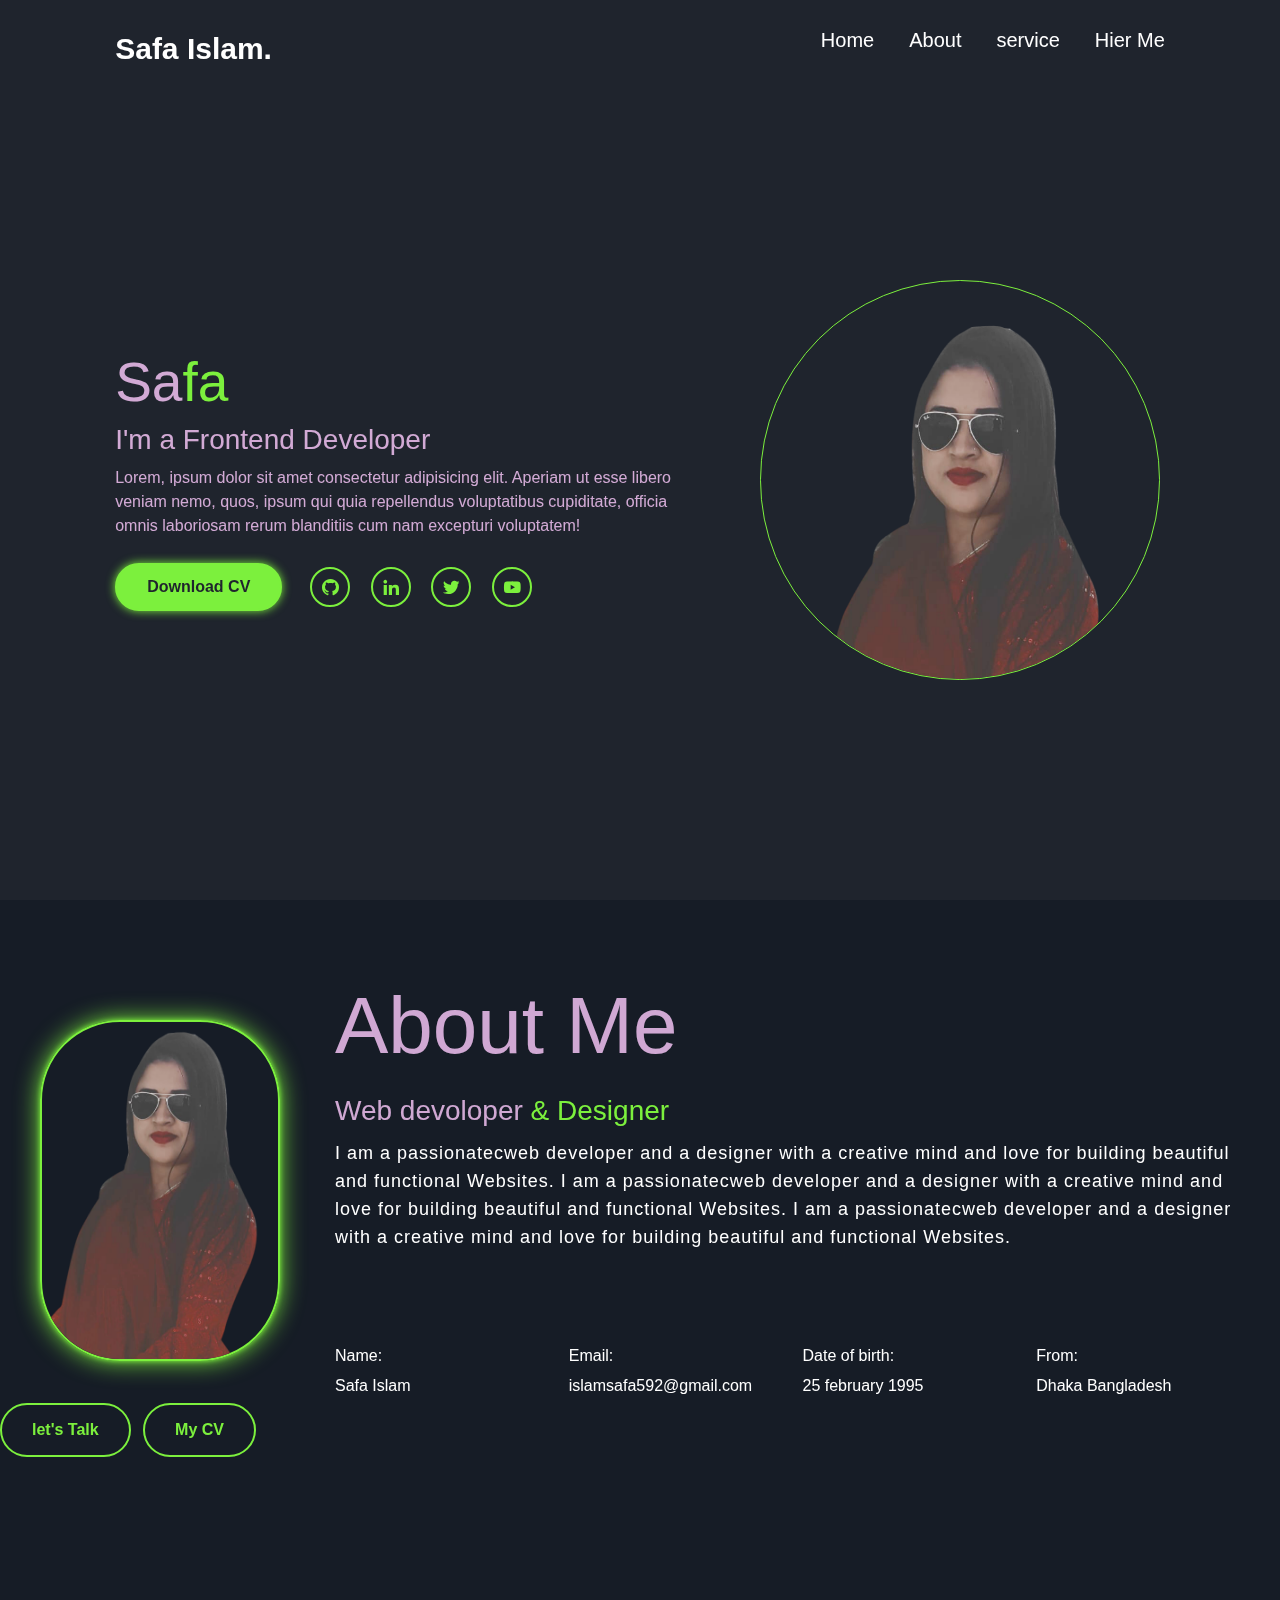
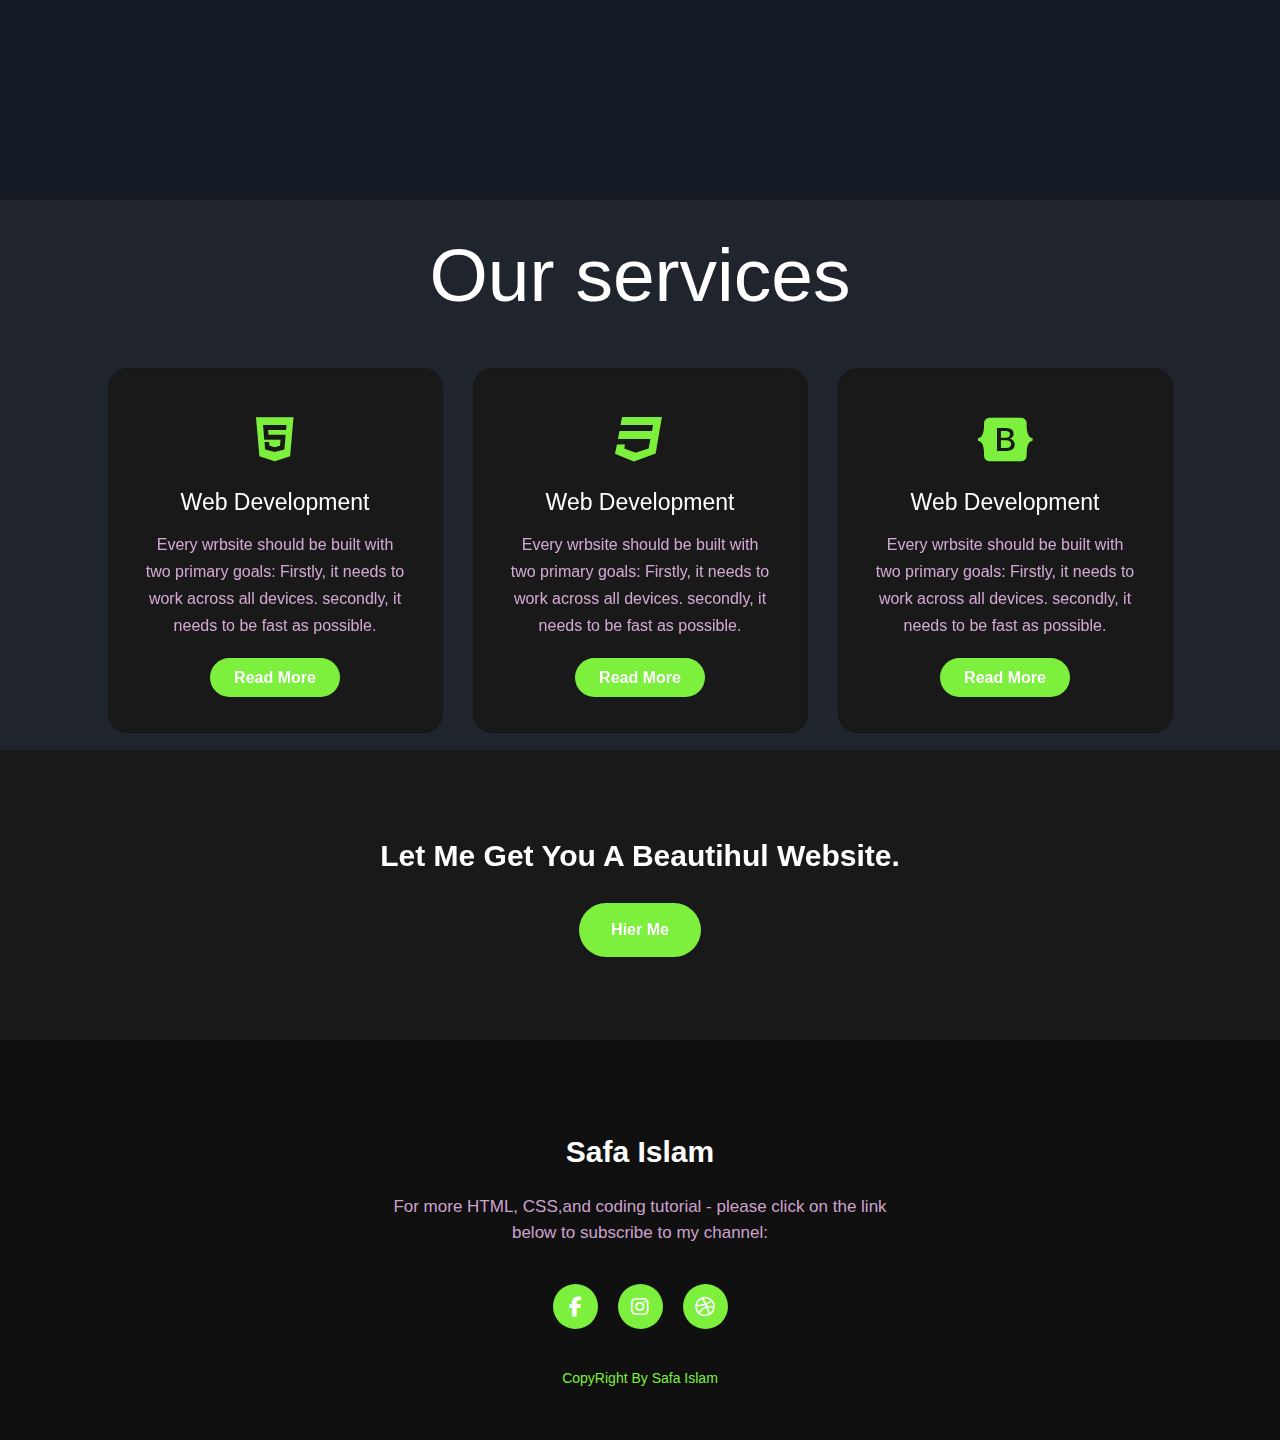
<file: index.html>
<!DOCTYPE html>
<html lang="en">
<head>
    <meta charset="UTF-8">
    <meta name="viewport" content="width=device-width, initial-scale=1.0">
    <title>personal portfolio</title>
    <link rel="stylesheet" href="https://cdnjs.cloudflare.com/ajax/libs/font-awesome/6.4.0/css/all.min.css">
    <link rel ="stylesheet" href="bootstrap.css">
    <link href='https://unpkg.com/boxicons@2.1.4/css/boxicons.min.css' rel='stylesheet'>
    <link rel="stylesheet" href="style.css">
</head>

<body>

   <nav class="navbar">
   <a href="#" class="logo">Safa Islam.</a>
    <ul>

    <!-- links -->
    <ul class="flex space-x-8">
  
    <li class="activ"><a href="#">Home</a></li>    
    <li><a href="About.html" class="text-gray-600 font-bold hover:text-orange-500">About</a></li>
    <li><a href="service.html" class="text-gray-600 font-bold hover:text-orange-500">service</a></li>
    <li><a href="Hier Me.html" class="text-gray-600 font-bold hover:text-orange-500">Hier Me</a></li>
    </ul> 
        
    </ul>
</nav>




<section class="home">
    <div class="home-info">
        <h1 class="logo ">Sa<span class="">fa</span></h1>
        <h3>I'm a Frontend Developer</h3>
        
        <p>Lorem, ipsum dolor sit amet consectetur adipisicing elit. Aperiam ut esse libero veniam nemo, quos, ipsum qui quia repellendus voluptatibus cupiditate, officia omnis laboriosam rerum blanditiis cum nam excepturi voluptatem!<p>
        <div class="btn-sci">
           <a href="index (3).html" class="btn">Download CV</a>
           <div class="sci">
            <a href="#"><i class='bx bxl-github'></i></a>
            <a href="#"><i class='bx bxl-linkedin'></i></a>
            <a href="#"><i class='bx bxl-twitter'></i></a>
            <a href="#"><i class='bx bxl-youtube'></i></a>
          </div>
        </div>
    </div>


    <div class="home-img">
      <div class="img-box">
      <div class="img-item">
        <img src="safa2.PNG" alt="">

      </div>
      </div>
    </div>
</section>


<section class="about">
  <div class="main">
    <img src="safa2.PNG" alt="">
    <div class="about-text">
      <h2>About Me</h2>
      <h5>Web devoloper <span>
        & Designer
      </span></h5>
<p>
  I am a passionatecweb developer and a designer with a creative mind and love for building beautiful and functional Websites. I am a passionatecweb developer and a designer with a creative mind and love for building beautiful and functional Websites. I am a passionatecweb developer and a designer with a creative mind and love for building beautiful and functional Websites.
</p>


<div class="row pt-5">
      <div class="col-6 col-md-6 col-lg-3">
        <label>Name:</label>
        <h6>Safa Islam</h6>
      </div>
      <div class="col-6 col-md-6 col-lg-3">
         <label>Email:</label>
        <h6>islamsafa592@gmail.com</h6>
      </div>
      <div class="col-6 col-md-6 col-lg-3">
         <label>Date of birth:</label>
        <h6>25 february 1995</h6>
      </div>
      <div class="col-6 col-md-6 col-lg-3">
         <label>From:</label>
        <h6>Dhaka Bangladesh</h6>
      </div>
    </div>
    </div>
  </div>





 <button type="button">let's Talk</button>
   <button type="button" class="cv">
      My CV
   </button> 

</div>
</div>
</section>





<!-----service section start----------->
<div class="Service">
      <div class="title">
      <h2>Our services</h2>
      </div>
      
      <div class="box">
    <div class="card">
    <i class="fa-brands fa-html5"></i>
    <h5>Web Development</h5>
   <div class="pra">
      <p>Every wrbsite should be built with two primary goals: Firstly, it  needs to work across all devices. secondly, it needs to be fast as possible.</p>

      <p style="text-align: center;">
      <a class="button" href="#">Read More</a>
    </p>
  </div>
</div>

 <div class="card">
 <i class="fa-brands fa-css3"></i>
    <h5>Web Development</h5>
   <div class="pra">
    <p>Every wrbsite should be built with two primary goals: Firstly, it needs to work across all devices. secondly, it needs to be fast as possible.</p>
    <p style="text-align: center;">
    <a class="button" href="#">Read More</a>
   </p>
  </div>
</div>
 <div class="card">
    <i class="fa-brands fa-bootstrap"></i>
    <h5>Web Development</h5>
   <div class="pra">
    <p>Every wrbsite should be built with two primary goals: Firstly, it needs to work across all devices. secondly, it needs to be fast as possible.</p>

    <p style="text-align: center;">
     <a class="button" href="#">Read More</a>
  </p>
  </div>
</div>

</div>
</div>      

<!------Contact Me------>
<div class="contact-me">
  <p>Let Me Get You A Beautihul Website.</p>
<a class="button-two" href="#">Hier Me</a>
</div>

<!------Footer start--------->
<footer>
  <p>Safa Islam</p>
  <p>For more HTML, CSS,and coding tutorial - please click on the link below to subscribe to my channel:</p>
  <div class="social">
    <a href="#"><i class="fa-brands fa-facebook-f"></i></a>
    <a href="#"><i class="fa-brands fa-instagram"></i></a>
    <a href="#"><i class="fa-brands fa-dribbble"></i></a>
 </div>
 <p class="end">CopyRight By Safa Islam</p>
</footer>







</body>
</html>
</file>
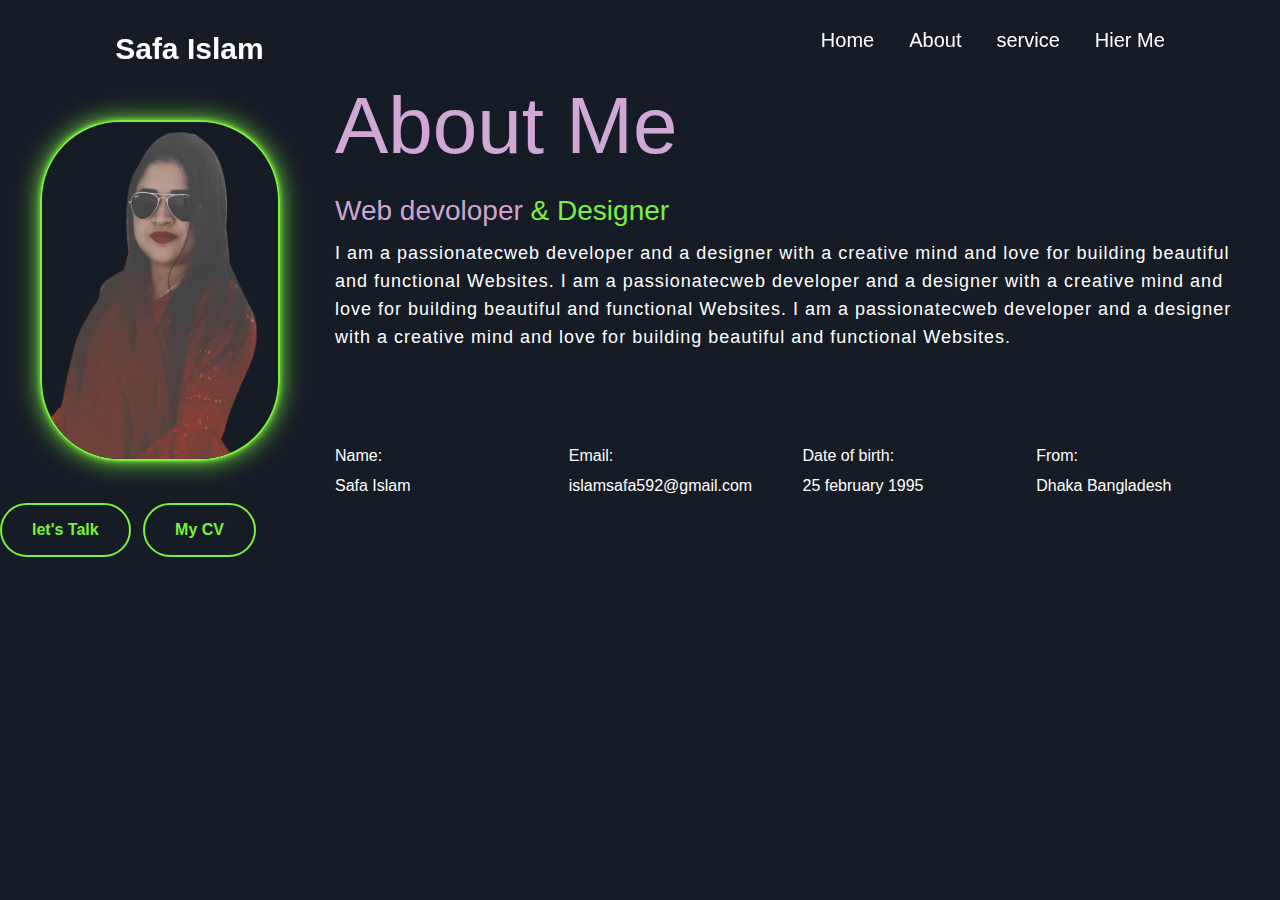
<file: about.html>
<!DOCTYPE html>
<html lang="en">
<head>
    <meta charset="UTF-8">
    <meta name="viewport" content="width=device-width, initial-scale=1.0">
    <title>personal portfolio</title>
   <link rel="stylesheet" href="https://cdnjs.cloudflare.com/ajax/libs/font-awesome/6.4.0/css/all.min.css">
   <link rel ="stylesheet" href="bootstrap.css">
    <link href='https://unpkg.com/boxicons@2.1.4/css/boxicons.min.css' rel='stylesheet'>
    <link rel="stylesheet" href="style.css">
</head>

<body>

   <nav class="navbar">
   <a href="#" class="logo">Safa Islam</a>
    <ul>

    <!-- links -->
    <ul class="flex space-x-8">
  
    
    <li><a href="index.html" class="text-orange-500 font-bold hover:text-orange-700">Home</a></li>    
    <li><a href="About.html" class="text-gray-600 font-bold hover:text-orange-500">About</a></li>
    <li><a href="service.html" class="text-gray-600 font-bold hover:text-orange-500">service</a></li>
    <li><a href="Hier Me.html" class="text-gray-600 font-bold hover:text-orange-500">Hier Me</a></li>
    </ul> 
        
    </ul>
</nav>

<section class="about">
  <div class="main">
    <img src="safa2.PNG" alt="">
    <div class="about-text">
      <h2>About Me</h2>
      <h5>Web devoloper <span>
        & Designer
      </span></h5>
<p>
  I am a passionatecweb developer and a designer with a creative mind and love for building beautiful and functional Websites. I am a passionatecweb developer and a designer with a creative mind and love for building beautiful and functional Websites. I am a passionatecweb developer and a designer with a creative mind and love for building beautiful and functional Websites.
</p>


<div class="row pt-5">
      <div class="col-6 col-md-6 col-lg-3">
        <label>Name:</label>
        <h6>Safa Islam</h6>
      </div>
      <div class="col-6 col-md-6 col-lg-3">
         <label>Email:</label>
        <h6>islamsafa592@gmail.com</h6>
      </div>
      <div class="col-6 col-md-6 col-lg-3">
         <label>Date of birth:</label>
        <h6>25 february 1995</h6>
      </div>
      <div class="col-6 col-md-6 col-lg-3">
         <label>From:</label>
        <h6>Dhaka Bangladesh</h6>
      </div>
    </div>
    </div>
  </div>





 <button type="button">let's Talk</button>
   <button type="button" class="cv">
      My CV
   </button> 

</div>
</div>
</section>
</file>
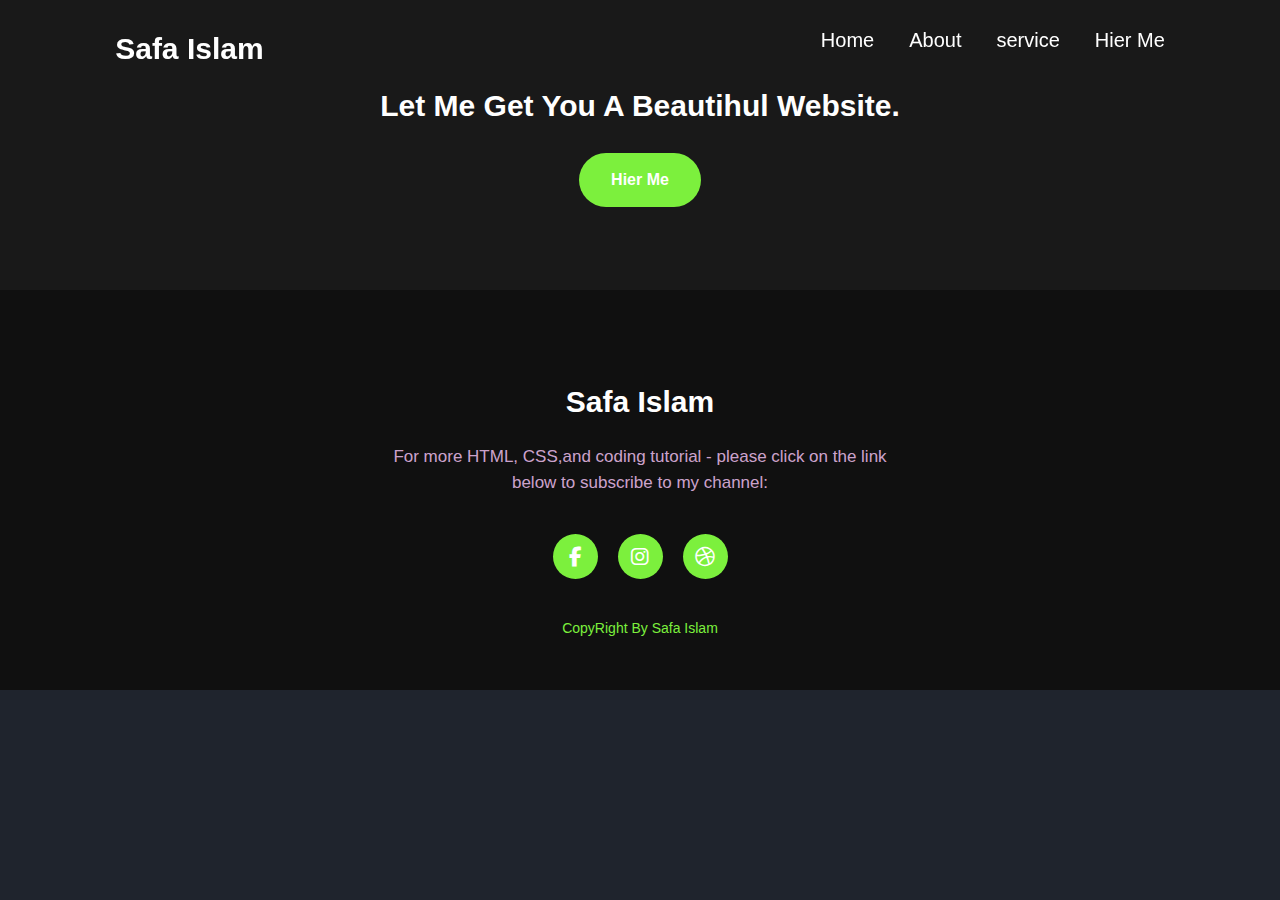
<file: hier me.html>
<!DOCTYPE html>
<html lang="en">
<head>
    <meta charset="UTF-8">
    <meta name="viewport" content="width=device-width, initial-scale=1.0">
    <title>personal portfolio</title>
   <link rel="stylesheet" href="https://cdnjs.cloudflare.com/ajax/libs/font-awesome/6.4.0/css/all.min.css">
   <link rel ="stylesheet" href="bootstrap.css">
    <link href='https://unpkg.com/boxicons@2.1.4/css/boxicons.min.css' rel='stylesheet'>
    <link rel="stylesheet" href="style.css">
</head>

<body>

   <nav class="navbar">
   <a href="#" class="logo">Safa Islam</a>
    <ul>

    <!-- links -->
    <ul class="flex space-x-8">
  
    
    <li><a href="index.html" class="text-orange-500 font-bold hover:text-orange-700">Home</a></li>    
    <li><a href="About.html" class="text-gray-600 font-bold hover:text-orange-500">About</a></li>
    <li><a href="service.html" class="text-gray-600 font-bold hover:text-orange-500">service</a></li>
    <li><a href="Hier Me.html" class="text-gray-600 font-bold hover:text-orange-500">Hier Me</a></li>
    </ul> 
        
    </ul>
</nav>


   <!------Contact Me------>
<div class="contact-me">
  <p>Let Me Get You A Beautihul Website.</p>
<a class="button-two" href="#">Hier Me</a>
</div>

<!------Footer start--------->
<footer>
  <p>Safa Islam</p>
  <p>For more HTML, CSS,and coding tutorial - please click on the link below to subscribe to my channel:</p>
  <div class="social">
    <a href="#"><i class="fa-brands fa-facebook-f"></i></a>
    <a href="#"><i class="fa-brands fa-instagram"></i></a>
    <a href="#"><i class="fa-brands fa-dribbble"></i></a>
 </div>
 <p class="end">CopyRight By Safa Islam</p>
</footer>

</body>
</html>
</file>
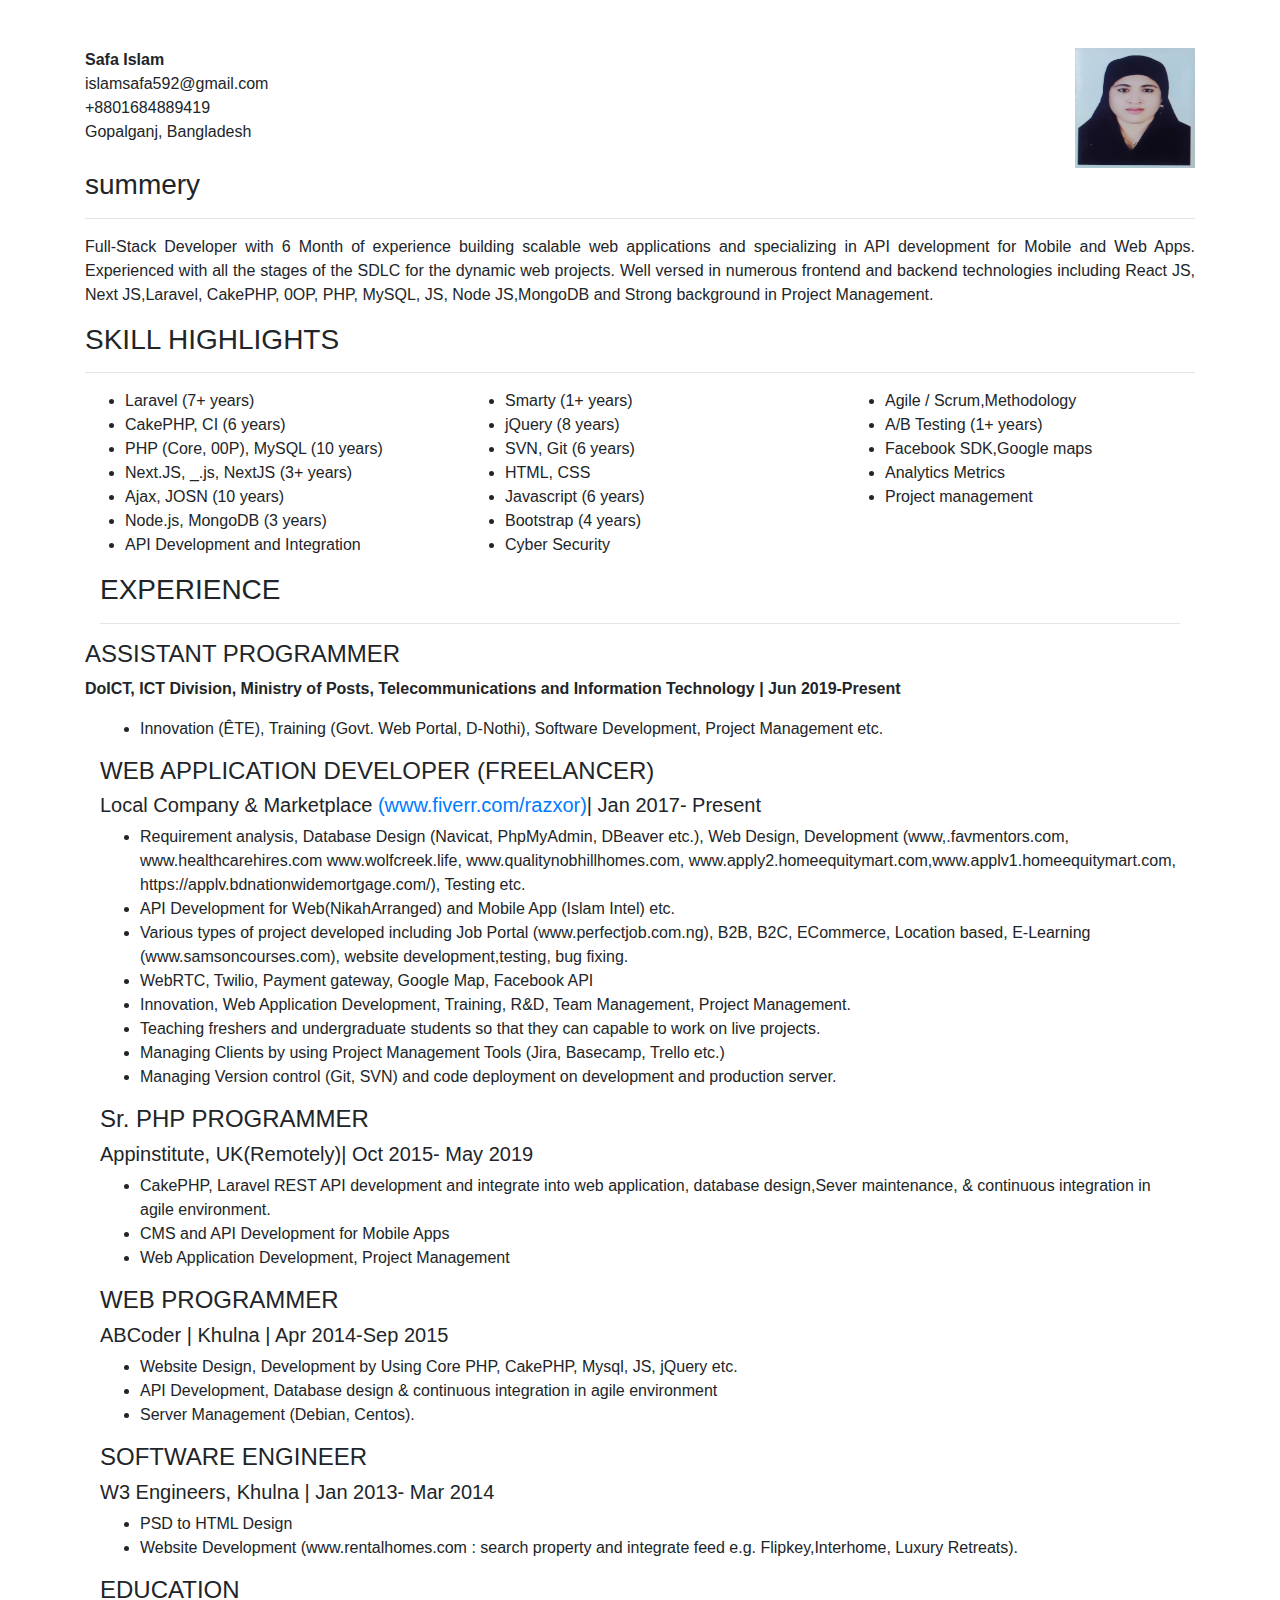
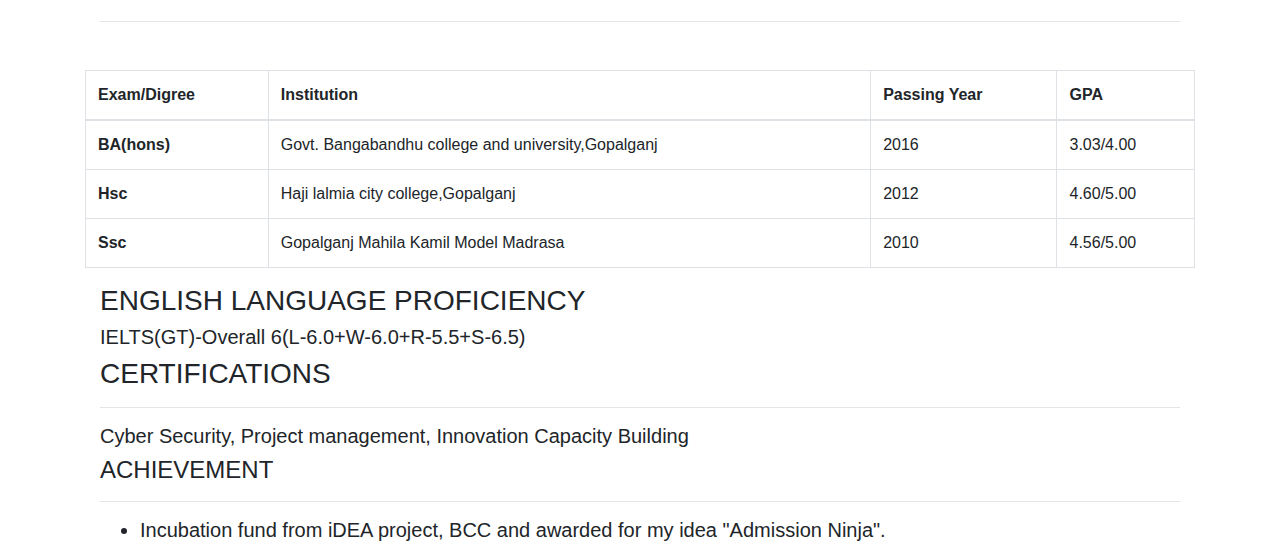
<file: index (3).html>
<!DOCTYPE html>

<html>
<head>
  <meta http-equiv="CONTENT-TYPE" content="text/html; charset=UTF-8">
  <title>Hello, World!</title>
  <link rel="stylesheet" href="bootstrap.css"
</head>
  
<body>
   <div class="container mt-5 ">
      <div class="row">
        <div class="col-8 col-mt-8 col-lg-8 text-left">
          <b>Safa Islam</b><br> 
          islamsafa592@gmail.com<br>
          +8801684889419<br>
          Gopalganj, Bangladesh
        </div>
        
         <div class="col-4 col-mt-4 col-lg-4 text-right">
         <img src="s.jpg"alt="pp"height="120"width="120">
         </div>
      </div>
     <div class="cal-12">
       <h3>summery</h3><hr>
       <p class="text-justify">
         Full-Stack Developer with 6 Month of experience building scalable web applications and specializing in API development for Mobile and Web Apps. Experienced with all the stages of the SDLC for the dynamic web projects. 
         Well versed in numerous frontend and backend technologies including React JS, Next JS,Laravel, CakePHP, 0OP, PHP, MySQL, JS, Node JS,MongoDB and Strong background in Project Management.
         
       </p>
     </div>
     
          <div class="cal-12">
             <h3 class="text-uppercase">Skill Highlights</h3><hr>
             </div>
     <div class="row">
       <div class="col-4 col-mt-4 col-lg-4 ">
         <ul>
           <li>Laravel (7+ years)</li>
           <li>CakePHP, CI (6 years)</li>
           <li>PHP (Core, 00P), MySQL (10 years)</li>
           <li>Next.JS, _.js, NextJS (3+ years)</li>
           <li>Ajax, JOSN (10 years)</li>
           <li>Node.js, MongoDB (3 years)</li>
           <li>API Development and Integration</li>
         </ul>
       </div>
       <div class="col-4 col-mt-4 col-lg-4 ">
         <ul>
           <li> Smarty (1+ years)</li>
           <li>jQuery (8 years)</li>
           <li>SVN, Git (6 years)</li>
           <li>HTML, CSS</li>
           <li>Javascript (6 years)</li>
           <li>Bootstrap (4 years)</li>
           <li>Cyber Security</li>
         </ul>
       </div>
       <div class="col-4 col-mt-4 col-lg-4">
         <ul>
           <li>Agile / Scrum,Methodology</li>
           <li>A/B Testing (1+ years)</li>
           <li>Facebook SDK,Google maps</li>
           <li>Analytics Metrics</li>
           <li>Project management</li>
           
         </ul>
       </div>
       </div>
    <div class="col-12">
       <h3>EXPERIENCE</h3><hr>
   </div>
     <h4>ASSISTANT PROGRAMMER</h4>
     <p>
       <b>DoICT, ICT Division, Ministry of Posts, Telecommunications and Information Technology | Jun 2019-Present</b>
     </p>
     <div class="col-12">
       <ul>
         <li>Innovation (ÊTE), Training (Govt. Web Portal, D-Nothi), Software Development, Project Management etc.</li>
       </ul>     
     </div>
     <div class="col-12">
       <h4>WEB APPLICATION DEVELOPER (FREELANCER)</h4>
       <h5>Local Company & Marketplace<a href="http/www.fiverr.com"> (www.fiverr.com/razxor)</a>| Jan 2017- Present</h5>
     </div>
     <div class="col-12">
       <ul>
         <li> Requirement analysis, Database Design (Navicat, PhpMyAdmin, DBeaver etc.),
Web Design, Development (www,.favmentors.com, www.healthcarehires.com
www.wolfcreek.life, www.qualitynobhillhomes.com, www.apply2.homeequitymart.com,www.applv1.homeequitymart.com, https://applv.bdnationwidemortgage.com/), Testing etc.</li>
         <li>API Development for Web(NikahArranged) and Mobile App (Islam Intel) etc. </li>
         <li>Various types of project developed including Job Portal (www.perfectjob.com.ng), B2B, B2C, ECommerce, Location based, E-Learning (www.samsoncourses.com), website development,testing, bug fixing.</li>
         <li>WebRTC, Twilio, Payment gateway, Google Map, Facebook API</li>
         <li>Innovation, Web Application Development, Training, R&D, Team Management, Project Management.</li>
         <li>Teaching freshers and undergraduate students so that they can capable to work on live projects.</li>
         <li>Managing Clients by using Project Management Tools (Jira, Basecamp, Trello etc.)</li>
         <li>Managing Version control (Git, SVN) and code deployment on development and production server.</li>
       </ul>
     </div>
          <div class="col-12">
       <h4>Sr. PHP PROGRAMMER</h4>
       <h5>Appinstitute, UK(Remotely)| Oct 2015- May 2019</h5>
     </div>
     <div class="col-12">
       <ul>
         <li>CakePHP, Laravel REST API development and integrate into web application, database design,Sever maintenance, & continuous integration in agile environment.</li>
         <li>CMS and API Development for Mobile Apps</li>
         <li>Web Application Development, Project Management</li>
          </ul>
       
       </div>
      <div class="col-12">
       <h4>WEB PROGRAMMER</h4>
       <h5>ABCoder | Khulna | Apr 2014-Sep 2015</h5>
     </div>
     <div class="col-12">
       <ul>
         <li>Website Design, Development by Using Core PHP, CakePHP, Mysql, JS, jQuery etc.</li>
         <li>API Development, Database design & continuous integration in agile environment</li>
         
         <li> Server Management (Debian, Centos).</li> 
         
       </ul>
     </div>
     <div class="col-12">
       <h4>SOFTWARE ENGINEER</h4>
       <h5>W3 Engineers, Khulna | Jan 2013- Mar 2014</h5>
     </div>
     <div class="col-12">
       <ul>
         <li>PSD to HTML Design</li>
         <li>Website Development (www.rentalhomes.com : search property and integrate feed e.g. Flipkey,Interhome, Luxury Retreats).</li>
       </ul>
     </div>
     <div class="col-12">
       <h4>EDUCATION</h4><hr>
     </div>
     <table class="table table-bordered mt-5">
  <thead>
    <tr>
      <th scope="col">Exam/Digree</th>
      <th scope="col">Institution</th>
      <th scope="col">Passing Year</th>
      <th scope="col">GPA</th>
    </tr>
  </thead>
  <tbody>
    <tr>
      <th scope="row">BA(hons)</th>
      <td>Govt. Bangabandhu college and university,Gopalganj</td>
      <td>2016</td>
      <td>3.03/4.00</td>
    </tr>
    <tr>
      <th scope="row">Hsc</th>
      <td>Haji lalmia city college,Gopalganj</td>
      <td>2012</td>
      <td>4.60/5.00</td>
    </tr>
    <tr>
      <th scope="row">Ssc</th>
      <td>Gopalganj Mahila Kamil Model Madrasa</td>
      <td>2010</td>
       <td>4.56/5.00</td>
      
    </tr>
    </table>
     <div class="col-12">
       <h3>ENGLISH LANGUAGE PROFICIENCY</h3>
       <h5>IELTS(GT)-Overall 6(L-6.0+W-6.0+R-5.5+S-6.5)</h5>
     </div>
            <div class="col-12">
       <h3>CERTIFICATIONS</h3><hr>
       <h5>Cyber Security, Project management, Innovation Capacity Building</h5>
     </div>
       <div class="col-12">
       <h4>ACHIEVEMENT</h4><hr>
       <h5><ul>
         <li>Incubation fund from iDEA project, BCC and awarded for my idea "Admission Ninja".</li>
       </ul></h5>
     </div>
       
    
       </div>
     
  <h1> </h1>
</body>
</html>
</file>
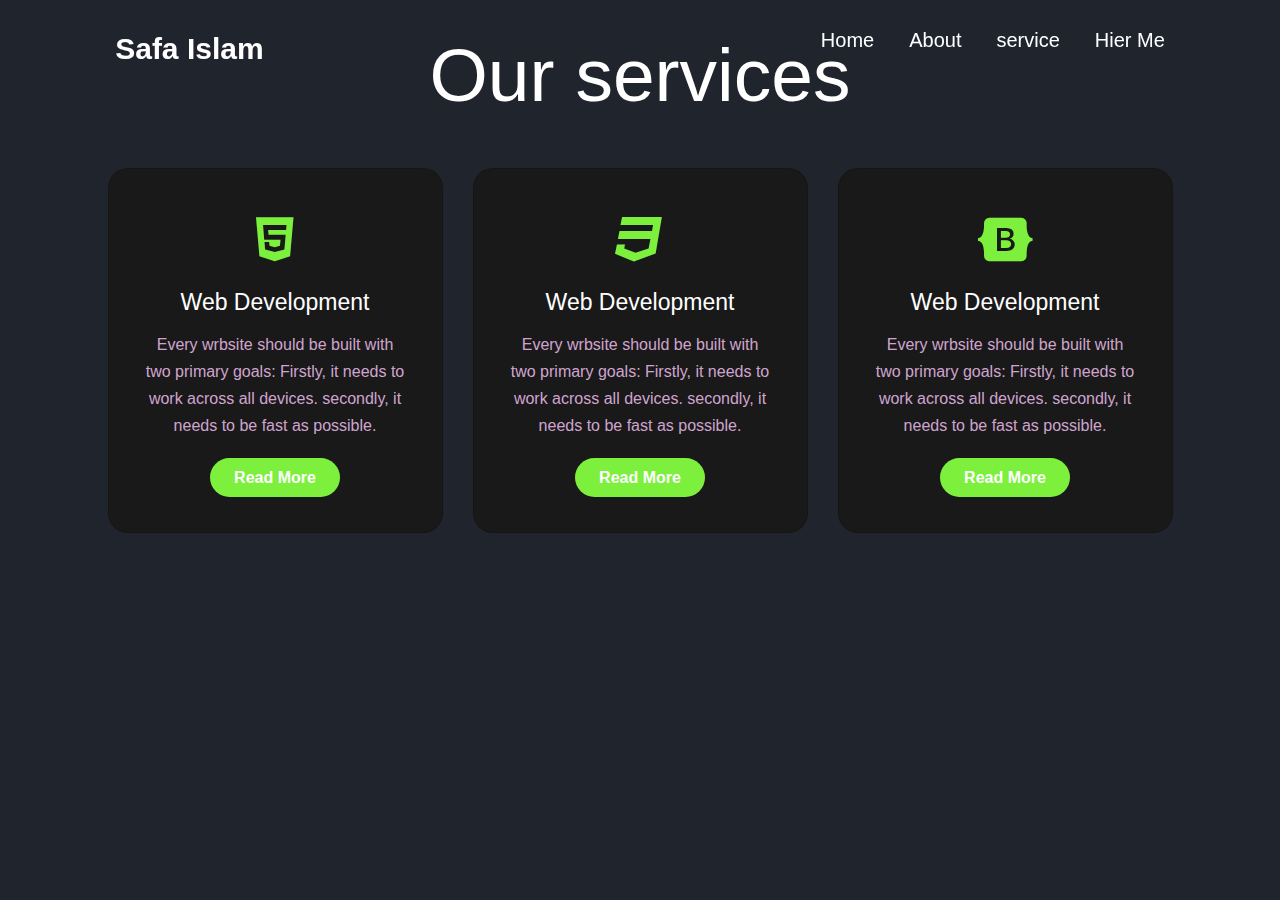
<file: service.html>
<!DOCTYPE html>
<html lang="en">
<head>
    <meta charset="UTF-8">
    <meta name="viewport" content="width=device-width, initial-scale=1.0">
    <title>personal portfolio</title>
   <link rel="stylesheet" href="https://cdnjs.cloudflare.com/ajax/libs/font-awesome/6.4.0/css/all.min.css">
   <link rel ="stylesheet" href="bootstrap.css">
    <link href='https://unpkg.com/boxicons@2.1.4/css/boxicons.min.css' rel='stylesheet'>
    <link rel="stylesheet" href="style.css">
</head>

<body>

   <nav class="navbar">
   <a href="#" class="logo">Safa Islam</a>
    <ul>

    <!-- links -->
    <ul class="flex space-x-8">
  
    
    <li><a href="index.html" class="text-orange-500 font-bold hover:text-orange-700">Home</a></li>    
    <li><a href="About.html" class="text-gray-600 font-bold hover:text-orange-500">About</a></li>
    <li><a href="service.html" class="text-gray-600 font-bold hover:text-orange-500">service</a></li>
    <li><a href="Hier Me.html" class="text-gray-600 font-bold hover:text-orange-500">Hier Me</a></li>
    </ul> 
        
    </ul>
</nav>


<!-----service section start----------->
<div class="Service">
      <div class="title">
      <h2>Our services</h2>
      </div>
      
      <div class="box">
    <div class="card">
     <i class="fa-brands fa-html5"></i>
    <h5>Web Development</h5>
   <div class="pra">
      <p>Every wrbsite should be built with two primary goals: Firstly, it  needs to work across all devices. secondly, it needs to be fast as possible.</p>

      <p style="text-align: center;">
      <a class="button" href="#">Read More</a>
    </p>
  </div>
</div>

 <div class="card">
  <i class="fa-brands fa-css3"></i>
    <h5>Web Development</h5>
   <div class="pra">
    <p>Every wrbsite should be built with two primary goals: Firstly, it needs to work across all devices. secondly, it needs to be fast as possible.</p>
    <p style="text-align: center;">
    <a class="button" href="#">Read More</a>
   </p>
  </div>
</div>
 <div class="card">
    <i class="fa-brands fa-bootstrap"></i>
    <h5>Web Development</h5>
   <div class="pra">
    <p>Every wrbsite should be built with two primary goals: Firstly, it needs to work across all devices. secondly, it needs to be fast as possible.</p>

    <p style="text-align: center;">
     <a class="button" href="#">Read More</a>
  </p>
  </div>
</div>

</div>
</div>
</file>
<file: style.css>
body{
background-color: #1f242d;
}

a {
    color: #fff;
    text-decoration: none;
}

.navbar{
    position: fixed;
    left: 0;
    top: 0;
    width: 100%;
    padding: 25px 9%;
  
    display: flex;
    justify-content: space-between;
    align-items: center;
    z-index: 100;
  
}

.navbar .logo {
    font-size: 30px;
    font-weight: 700;
}
 .fa{
    color: #7cf03d;
  }

.navbar ul {
    display: flex;
}

.navbar ul li {
    list-style: none;
    margin-left: 35px;
}


.navbar ul li a {
    font-size: 20px;
    font-weight: 500;
    transition: .5s;
}

.navbar ul li:hover a,
.navbar ul li.active a {
    color: #7cf03d ;

}

.home {
    display: flex;
    align-items: center;
    gap: 50px;
    height: 100vh;
    padding: 60px 9% 0;
    color: #fcfc;
    
}
.home-info h1 {
    font-size: 55px;
}

.home-info h2 {
    display: inline-block;
    font-size: 32px;
    margin-top: -10px;
    
}

.home-info h2 span {
    display: inline-block;
    color: transparent;
    -webkit-text-stroke: .7px #7cf03d;
    animation: display-text 16s linear infinite;
    animation: delay: calc(-4s * var(--i));
}



.home-info h2 {

    position: absolute;
    width: 0%;
    border-radius: 2px solid #7cf03d;
    color: #7cf03d;
    white-space: nowrap;
    overflow: hidden;
    animation: fill-text 4s linear infinite;
}

.home-info p {
    font-size: 16px;
    margin: 10px 0 25px;
}

.home-info .btn-sci {
    display: flex;
    align-items: center;
}

.btn {
    display: inline-block;
    padding: 10px 30px;
    background: #7cf03d;
    border: 2px solid #7cf03d;
    border-radius: 40px;
    box-shadow: 0 0 10px #7cf03d;
    font-style: 16px;
    color: #1f242d;
    font-weight: 600;
    transition: .5s;
}

.btn:hover {
    background: transparent;
    color: #7cf03d;
    box-shadow: none;
}

.home-info .btn-sci .sci {
    margin-left: 20px;
}

.home-info .btn-sci .sci a {
    display: inline-flex;
    padding: 8px;
    border: 2px solid #7cf03d;
    border-radius: 50%;
    font-size: 20px;
    color: #7cf03d;
    margin: 0 8px;
    transition: .5s;
}

.home-info .btn-sci .sci a:hover {
    background: #7cf03d;
    color: #161c26;
    box-shadow: 0 0 10px #7cf03d;
}

.home-img .img-box {
    position: relative;
    width: 32vw;
    height: 32vw;
    
    border-radius: 50%;
    padding: 5px;
    display: flex;
}

.home-img .img-box .img-item {
    position: relative;
    width: 100%;
    height: 100%;
    
    border-radius: 50%;
    border: .1px solid #7cf03d;
    display: flex;
    justify-content: center;
    overflow: hidden;
}


.home-img .img-box .img-item img {
    position: absolute;
    top:30px;
    display: block;
    width: 85%;
    object-fit: cover;
    mix-blend-mode:lighten;
}



*{
    padding: 0;
    margin: 0;
    box-sizing: border-box;
    font-family: 'poppins' ,sans-serif;
}
.about{
    min-height: 100vh;
    width: 100%;
    padding: 78px 0px;
    background-color: #161c26;
}
.about img{
    border: 2px solid #7cf03d;
    box-shadow: 0 0 5px  #7cf03d,
                0 0 25px  #7cf03d;
    height: auto;
    width: 20%;
    border-radius: 5em;
    transition: 0.5s ease;

}

.main{
    width: 1200px;
    max-width: 95%;
    margin: 0 auto;
    display: flex;
    gap: 55px;
    color: white;
    align-items: center;
    justify-content: 20px;
}
.about-text h2{
    color: #fcfc;
    font-size: 80px;
    text-transform: capitalize;
    margin-bottom: 20px;
}
.about-text h5{
    color: #fcfc;
    font-size: 28px;
    text-transform: 25px;
    margin-bottom: 0.4em;
}
span{
    color: #7cf03d;
}
.about-text p{
    color: rgba(red, green, blue, alpha);
    letter-spacing: 1px;
    line-height: 28px;
    font-size: 18px;
    margin-bottom: 45px;
}


button{
    background: transparent;
    color: #7cf03d;
    font-size: 16px;
    text-decoration: none;
    border: 2px solid #7cf03d;
    font-weight: bold;
    padding: 13px 30px;
    border-radius: 30px;
    transition: .4s ease;
}
button:hover{
    background: #7cf03d;
    color: white;
    border: 2px solid  #7cf03d;
    box-shadow: 0 0 5px #7cf03d,
                0 0 25px #7cf03d;
    corsor:pointer;
    transform: scale(1.1);
}
.cv{
    margin-left: 0.5em;
}


.service{
    background: #101010;
    width: 100%;
    padding: 100px 0px;
}

.title h2{
    color: white;
    font-size: 75px;
    width: 1130px;
    margin: 30px auto;
    text-align: center;
}
.box{
    display: flex;
    justify-content: center;
    align-items: center;
    min-height: 400px;
}
.card{
    height: 365px;
    width: 335px;
    padding: 20px 35px;
    background: #191919;
    border-radius: 20px;
    margin: 15px;
    position: relative;
    overflow: hidden;
    text-align: center;
}
.card i{
    font-size: 50px;
    display: block;
    text-align: center;
    margin: 25px 0px;
    color: #7cf03d;
}
h5{
    color: white;
    font-size: 23px;
    margin-bottom: 15px;
}
.pra p{
    color: #fcfc;
    font-size: 16px;
    line-height: 27px;
    margin-bottom: 25px;

}
.card .button{
    background-color: #7cf03d;
    color: white;
    text-decoration: none;
    border: 2px solid transparent;
    font-weight: bold;
    padding: 9px 22px;
    border-radius: 30px;
    transition: .4s;
}
.card .button:hover{
    background-color: transparent;
     border: 2px solid  #7cf03d;
     cursor: pointer;
}

.contact-me{
    width: 100%;
    height: 290px;
    background: #191919;
    display: flex;
    align-items: center;
    flex-direction: column;
    justify-content: center;
}
.contact-me p{
    color: white;
    font-size: 30px;
    font-weight: bold;
    margin-bottom: 25px;
}
.contact-me .button-two{
    background-color: #7cf03d;
    color: white;
    text-decoration: none;
    border: 2px solid transparent;
    font-weight: bold;
    padding: 13px 30px;
    border-radius: 30px;
    transition: .4s;
}
.contact-me .button-two:hover{
     background-color: transparent;
     border: 2px solid  #7cf03d;
     cursor: pointer;
}

footer{
    position: relative;
    width: 100%;
    height: 400px;
    background: #101010;
    display: flex;
    flex-direction: column;
    align-items: center;
    justify-content: center;
}
footer p:nth-child(1){
    font-size: 30px;
    color: white;
    margin-bottom: 20px;
    font-weight: bold;
}
footer p:nth-child(2){
    color: #fcfc;
    font-size: 17px;
    width: 500px;
    text-align: center;
    line-height: 26px;
}
.social{
    display: flex;
}
.social a{
    width: 45px;
    height: 45px;
    display: flex;
    align-items: center;
    justify-content: center;
    background: #7cf03d;
    border-radius: 50%;
    margin: 22px 10px;
    color: white;
    text-decoration: none;
    font-size: 20px;
}
.social a:hover{
    transform: scale(1.3);
    transition: .3s;
}
.end{
    position: absolute;
    color: #7cf03d;
    bottom: 35px;
    font-size: 14px;
}
</file>
